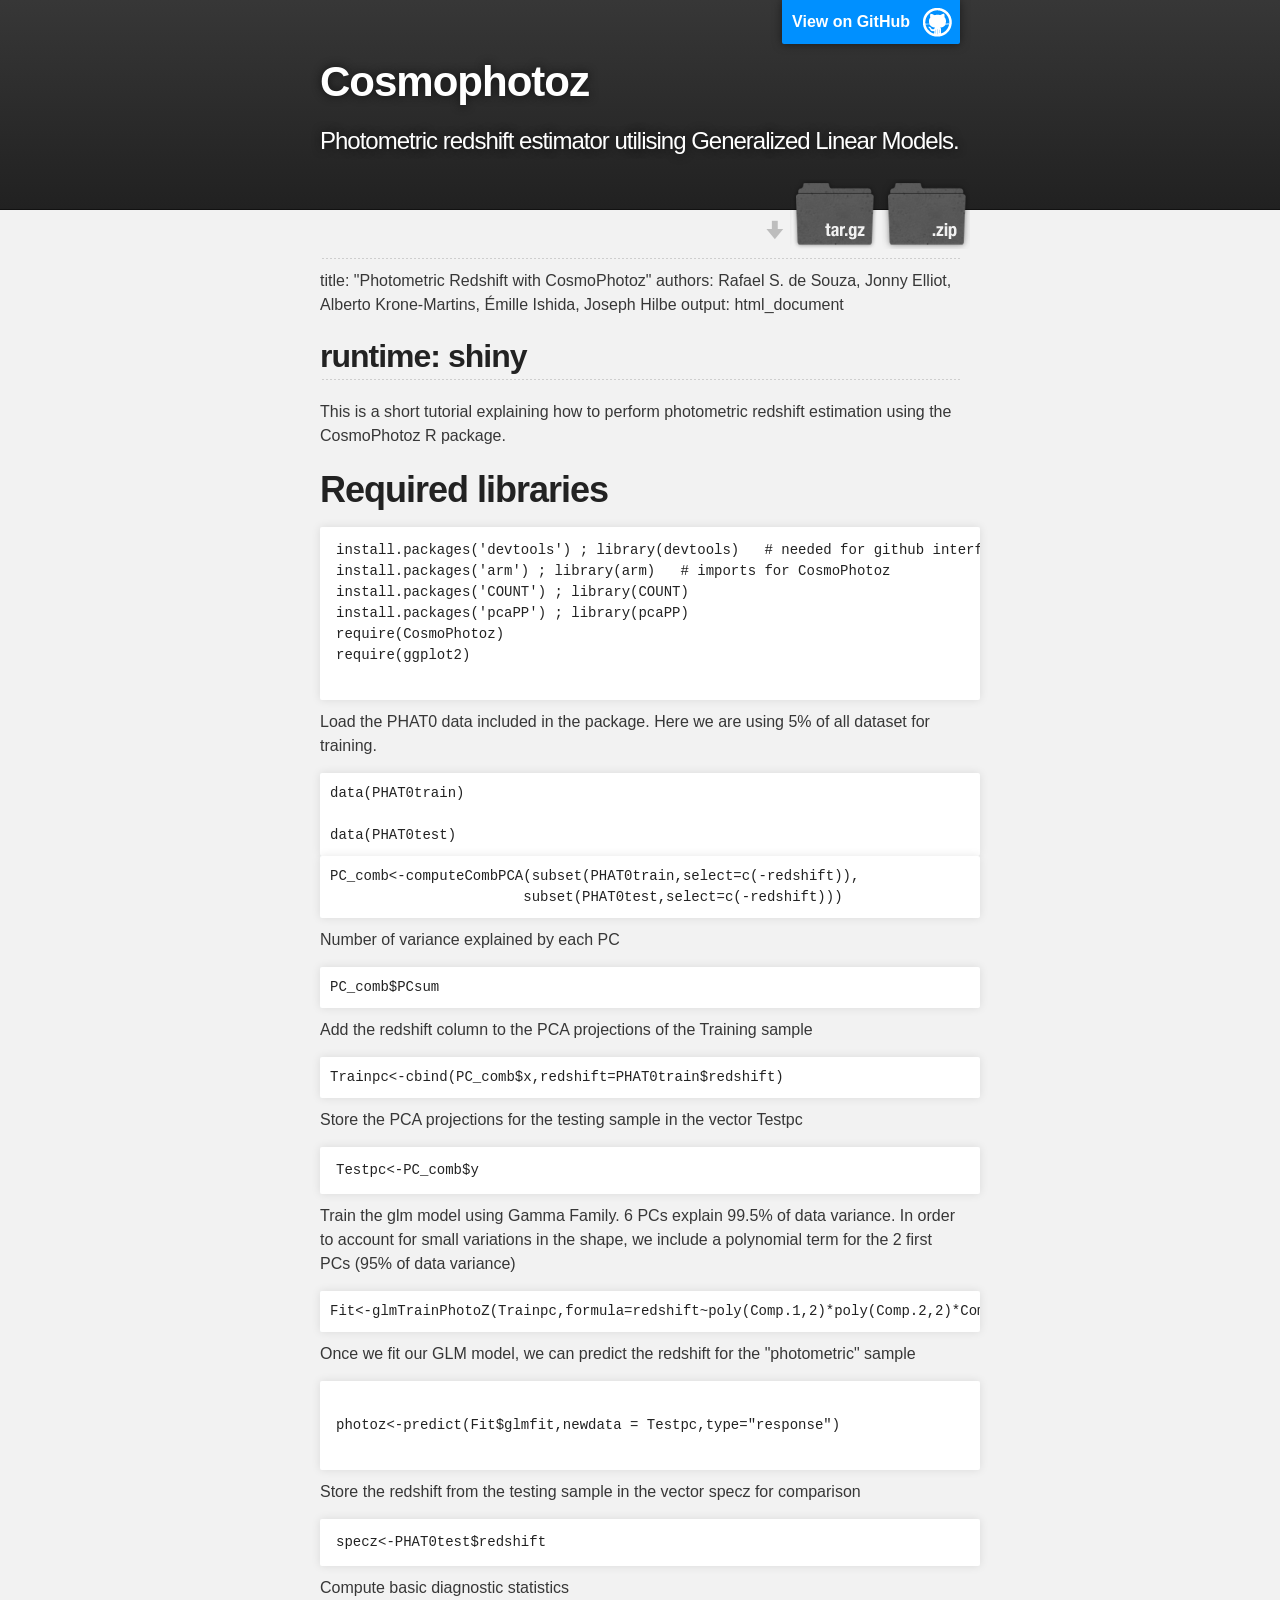
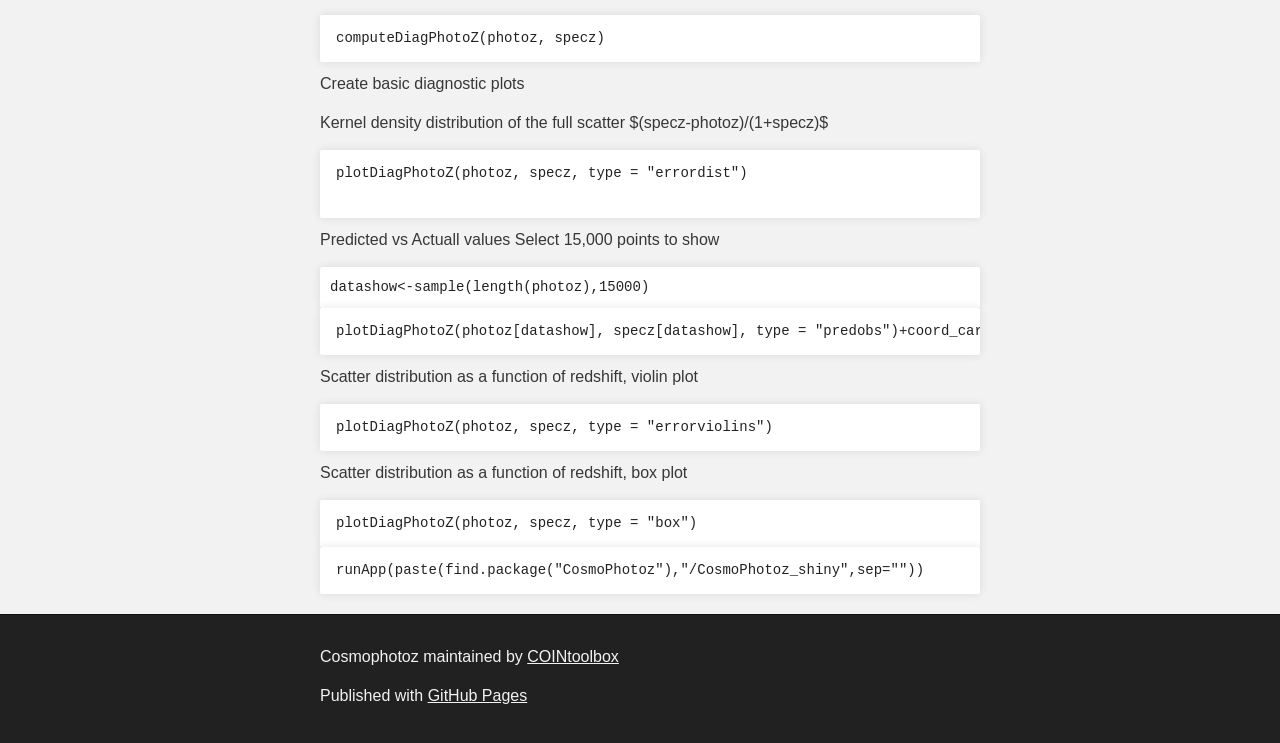
<file: index.html>
<!DOCTYPE html>
<html>

  <head>
    <meta charset='utf-8'>
    <meta http-equiv="X-UA-Compatible" content="chrome=1">
    <meta name="description" content="Cosmophotoz : Photometric redshift estimator utilising Generalized Linear Models.">

    <link rel="stylesheet" type="text/css" media="screen" href="stylesheets/stylesheet.css">

    <title>Cosmophotoz</title>
  </head>

  <body>

    <!-- HEADER -->
    <div id="header_wrap" class="outer">
        <header class="inner">
          <a id="forkme_banner" href="https://github.com/COINtoolbox/CosmoPhotoz">View on GitHub</a>

          <h1 id="project_title">Cosmophotoz</h1>
          <h2 id="project_tagline">Photometric redshift estimator utilising Generalized Linear Models.</h2>

            <section id="downloads">
              <a class="zip_download_link" href="https://github.com/COINtoolbox/CosmoPhotoz/zipball/master">Download this project as a .zip file</a>
              <a class="tar_download_link" href="https://github.com/COINtoolbox/CosmoPhotoz/tarball/master">Download this project as a tar.gz file</a>
            </section>
        </header>
    </div>

    <!-- MAIN CONTENT -->
    <div id="main_content_wrap" class="outer">
      <section id="main_content" class="inner">
        <hr>

<p>title: "Photometric Redshift with CosmoPhotoz"
authors: Rafael S. de Souza, Jonny Elliot, Alberto Krone-Martins, Émille Ishida, Joseph
  Hilbe
output: html_document</p>

<h2>
<a id="runtime-shiny" class="anchor" href="#runtime-shiny" aria-hidden="true"><span class="octicon octicon-link"></span></a>runtime: shiny</h2>

<p>This is a short tutorial explaining how to perform photometric redshift estimation using the CosmoPhotoz R package.</p>

<h1>
<a id="required-libraries" class="anchor" href="#required-libraries" aria-hidden="true"><span class="octicon octicon-link"></span></a>Required libraries</h1>

<pre lang="r,results='hide',message=FALSE,"><code>install.packages('devtools') ; library(devtools)   # needed for github interface
install.packages('arm') ; library(arm)   # imports for CosmoPhotoz
install.packages('COUNT') ; library(COUNT)
install.packages('pcaPP') ; library(pcaPP)
require(CosmoPhotoz)
require(ggplot2)

</code></pre>

<p>Load the PHAT0 data included in the package. Here we are using 5% of all dataset for training. </p>

<div class="highlight highlight-r"><pre>data(<span class="pl-vo">PHAT0train</span>)

data(<span class="pl-vo">PHAT0test</span>)</pre></div>

<div class="highlight highlight-r"><pre><span class="pl-vo">PC_comb</span><span class="pl-k">&lt;-</span>computeCombPCA(subset(<span class="pl-vo">PHAT0train</span>,<span class="pl-v">select</span><span class="pl-k">=</span>c(<span class="pl-k">-</span><span class="pl-vo">redshift</span>)),
                       subset(<span class="pl-vo">PHAT0test</span>,<span class="pl-v">select</span><span class="pl-k">=</span>c(<span class="pl-k">-</span><span class="pl-vo">redshift</span>)))</pre></div>

<p>Number of variance explained by each PC </p>

<div class="highlight highlight-r"><pre><span class="pl-vo">PC_comb</span><span class="pl-k">$</span><span class="pl-vo">PCsum</span></pre></div>

<p>Add the redshift column to the PCA projections of the  Training sample</p>

<div class="highlight highlight-r"><pre><span class="pl-vo">Trainpc</span><span class="pl-k">&lt;-</span>cbind(<span class="pl-vo">PC_comb</span><span class="pl-k">$</span><span class="pl-vo">x</span>,<span class="pl-v">redshift</span><span class="pl-k">=</span><span class="pl-vo">PHAT0train</span><span class="pl-k">$</span><span class="pl-vo">redshift</span>)
</pre></div>

<p>Store the PCA projections for the testing sample in the vector Testpc</p>

<pre lang="r,"><code>Testpc&lt;-PC_comb$y
</code></pre>

<p>Train  the glm model using Gamma Family. 6 PCs explain 99.5% of data variance. In order to account for small variations in the shape, we include a polynomial term for the 2 first PCs (95% of data variance) </p>

<div class="highlight highlight-r"><pre>
<span class="pl-vo">Fit</span><span class="pl-k">&lt;-</span>glmTrainPhotoZ(<span class="pl-vo">Trainpc</span>,<span class="pl-v">formula</span><span class="pl-k">=</span><span class="pl-vo">redshift</span><span class="pl-k">~</span>poly(<span class="pl-vo">Comp.1</span>,<span class="pl-c1">2</span>)<span class="pl-k">*</span>poly(<span class="pl-vo">Comp.2</span>,<span class="pl-c1">2</span>)<span class="pl-k">*</span><span class="pl-vo">Comp.3</span><span class="pl-k">*</span><span class="pl-vo">Comp.4</span><span class="pl-k">*</span><span class="pl-vo">Comp.5</span><span class="pl-k">*</span><span class="pl-vo">Comp.6</span>,<span class="pl-v">method</span><span class="pl-k">=</span><span class="pl-s1"><span class="pl-pds">"</span>Bayesian<span class="pl-pds">"</span></span>,<span class="pl-v">family</span><span class="pl-k">=</span><span class="pl-s1"><span class="pl-pds">"</span>gamma<span class="pl-pds">"</span></span>)
</pre></div>

<p>Once we fit our GLM model, we can predict the redshift for the "photometric" sample</p>

<pre lang="r,"><code>
photoz&lt;-predict(Fit$glmfit,newdata = Testpc,type="response")

</code></pre>

<p>Store the redshift from the testing sample in the vector specz for comparison </p>

<pre lang="r,"><code>specz&lt;-PHAT0test$redshift
</code></pre>

<p>Compute basic diagnostic statistics </p>

<pre lang="r,"><code>computeDiagPhotoZ(photoz, specz)
</code></pre>

<p>Create basic diagnostic   plots</p>

<p>Kernel density distribution of the full scatter 
 $(specz-photoz)/(1+specz)$</p>

<pre lang="r,fig.width=8,"><code>plotDiagPhotoZ(photoz, specz, type = "errordist")

</code></pre>

<p>Predicted vs Actuall values
Select 15,000 points to show</p>

<div class="highlight highlight-r"><pre><span class="pl-vo">datashow</span><span class="pl-k">&lt;-</span>sample(length(<span class="pl-vo">photoz</span>),<span class="pl-c1">15000</span>)</pre></div>

<pre lang="r,fig.width=8,"><code>plotDiagPhotoZ(photoz[datashow], specz[datashow], type = "predobs")+coord_cartesian(xlim =c(0,1.5), ylim = c(0,1.5))
</code></pre>

<p>Scatter distribution as a function of redshift, violin plot</p>

<pre lang="r,fig.width=12,"><code>plotDiagPhotoZ(photoz, specz, type = "errorviolins")
</code></pre>

<p>Scatter distribution as a function of redshift, box plot</p>

<pre lang="r,fig.width=12,"><code>plotDiagPhotoZ(photoz, specz, type = "box")
</code></pre>

<pre lang="r,"><code>runApp(paste(find.package("CosmoPhotoz"),"/CosmoPhotoz_shiny",sep=""))
</code></pre>
      </section>
    </div>

    <!-- FOOTER  -->
    <div id="footer_wrap" class="outer">
      <footer class="inner">
        <p class="copyright">Cosmophotoz maintained by <a href="https://github.com/COINtoolbox">COINtoolbox</a></p>
        <p>Published with <a href="http://pages.github.com">GitHub Pages</a></p>
      </footer>
    </div>

    

  </body>
</html>
</file>
<file: stylesheets/stylesheet.css>
/*******************************************************************************
Slate Theme for GitHub Pages
by Jason Costello, @jsncostello
*******************************************************************************/

@import url(pygment_trac.css);

/*******************************************************************************
MeyerWeb Reset
*******************************************************************************/

html, body, div, span, applet, object, iframe,
h1, h2, h3, h4, h5, h6, p, blockquote, pre,
a, abbr, acronym, address, big, cite, code,
del, dfn, em, img, ins, kbd, q, s, samp,
small, strike, strong, sub, sup, tt, var,
b, u, i, center,
dl, dt, dd, ol, ul, li,
fieldset, form, label, legend,
table, caption, tbody, tfoot, thead, tr, th, td,
article, aside, canvas, details, embed,
figure, figcaption, footer, header, hgroup,
menu, nav, output, ruby, section, summary,
time, mark, audio, video {
  margin: 0;
  padding: 0;
  border: 0;
  font: inherit;
  vertical-align: baseline;
}

/* HTML5 display-role reset for older browsers */
article, aside, details, figcaption, figure,
footer, header, hgroup, menu, nav, section {
  display: block;
}

ol, ul {
  list-style: none;
}

table {
  border-collapse: collapse;
  border-spacing: 0;
}

/*******************************************************************************
Theme Styles
*******************************************************************************/

body {
  box-sizing: border-box;
  color:#373737;
  background: #212121;
  font-size: 16px;
  font-family: 'Myriad Pro', Calibri, Helvetica, Arial, sans-serif;
  line-height: 1.5;
  -webkit-font-smoothing: antialiased;
}

h1, h2, h3, h4, h5, h6 {
  margin: 10px 0;
  font-weight: 700;
  color:#222222;
  font-family: 'Lucida Grande', 'Calibri', Helvetica, Arial, sans-serif;
  letter-spacing: -1px;
}

h1 {
  font-size: 36px;
  font-weight: 700;
}

h2 {
  padding-bottom: 10px;
  font-size: 32px;
  background: url('../images/bg_hr.png') repeat-x bottom;
}

h3 {
  font-size: 24px;
}

h4 {
  font-size: 21px;
}

h5 {
  font-size: 18px;
}

h6 {
  font-size: 16px;
}

p {
  margin: 10px 0 15px 0;
}

footer p {
  color: #f2f2f2;
}

a {
  text-decoration: none;
  color: #007edf;
  text-shadow: none;

  transition: color 0.5s ease;
  transition: text-shadow 0.5s ease;
  -webkit-transition: color 0.5s ease;
  -webkit-transition: text-shadow 0.5s ease;
  -moz-transition: color 0.5s ease;
  -moz-transition: text-shadow 0.5s ease;
  -o-transition: color 0.5s ease;
  -o-transition: text-shadow 0.5s ease;
  -ms-transition: color 0.5s ease;
  -ms-transition: text-shadow 0.5s ease;
}

a:hover, a:focus {text-decoration: underline;}

footer a {
  color: #F2F2F2;
  text-decoration: underline;
}

em {
  font-style: italic;
}

strong {
  font-weight: bold;
}

img {
  position: relative;
  margin: 0 auto;
  max-width: 739px;
  padding: 5px;
  margin: 10px 0 10px 0;
  border: 1px solid #ebebeb;

  box-shadow: 0 0 5px #ebebeb;
  -webkit-box-shadow: 0 0 5px #ebebeb;
  -moz-box-shadow: 0 0 5px #ebebeb;
  -o-box-shadow: 0 0 5px #ebebeb;
  -ms-box-shadow: 0 0 5px #ebebeb;
}

p img {
  display: inline;
  margin: 0;
  padding: 0;
  vertical-align: middle;
  text-align: center;
  border: none;
}

pre, code {
  width: 100%;
  color: #222;
  background-color: #fff;

  font-family: Monaco, "Bitstream Vera Sans Mono", "Lucida Console", Terminal, monospace;
  font-size: 14px;

  border-radius: 2px;
  -moz-border-radius: 2px;
  -webkit-border-radius: 2px;
}

pre {
  width: 100%;
  padding: 10px;
  box-shadow: 0 0 10px rgba(0,0,0,.1);
  overflow: auto;
}

code {
  padding: 3px;
  margin: 0 3px;
  box-shadow: 0 0 10px rgba(0,0,0,.1);
}

pre code {
  display: block;
  box-shadow: none;
}

blockquote {
  color: #666;
  margin-bottom: 20px;
  padding: 0 0 0 20px;
  border-left: 3px solid #bbb;
}


ul, ol, dl {
  margin-bottom: 15px
}

ul {
  list-style-position: inside;
  list-style: disc;
  padding-left: 20px;
}

ol {
  list-style-position: inside;
  list-style: decimal;
  padding-left: 20px;
}

dl dt {
  font-weight: bold;
}

dl dd {
  padding-left: 20px;
  font-style: italic;
}

dl p {
  padding-left: 20px;
  font-style: italic;
}

hr {
  height: 1px;
  margin-bottom: 5px;
  border: none;
  background: url('../images/bg_hr.png') repeat-x center;
}

table {
  border: 1px solid #373737;
  margin-bottom: 20px;
  text-align: left;
 }

th {
  font-family: 'Lucida Grande', 'Helvetica Neue', Helvetica, Arial, sans-serif;
  padding: 10px;
  background: #373737;
  color: #fff;
 }

td {
  padding: 10px;
  border: 1px solid #373737;
 }

form {
  background: #f2f2f2;
  padding: 20px;
}

/*******************************************************************************
Full-Width Styles
*******************************************************************************/

.outer {
  width: 100%;
}

.inner {
  position: relative;
  max-width: 640px;
  padding: 20px 10px;
  margin: 0 auto;
}

#forkme_banner {
  display: block;
  position: absolute;
  top:0;
  right: 10px;
  z-index: 10;
  padding: 10px 50px 10px 10px;
  color: #fff;
  background: url('../images/blacktocat.png') #0090ff no-repeat 95% 50%;
  font-weight: 700;
  box-shadow: 0 0 10px rgba(0,0,0,.5);
  border-bottom-left-radius: 2px;
  border-bottom-right-radius: 2px;
}

#header_wrap {
  background: #212121;
  background: -moz-linear-gradient(top, #373737, #212121);
  background: -webkit-linear-gradient(top, #373737, #212121);
  background: -ms-linear-gradient(top, #373737, #212121);
  background: -o-linear-gradient(top, #373737, #212121);
  background: linear-gradient(top, #373737, #212121);
}

#header_wrap .inner {
  padding: 50px 10px 30px 10px;
}

#project_title {
  margin: 0;
  color: #fff;
  font-size: 42px;
  font-weight: 700;
  text-shadow: #111 0px 0px 10px;
}

#project_tagline {
  color: #fff;
  font-size: 24px;
  font-weight: 300;
  background: none;
  text-shadow: #111 0px 0px 10px;
}

#downloads {
  position: absolute;
  width: 210px;
  z-index: 10;
  bottom: -40px;
  right: 0;
  height: 70px;
  background: url('../images/icon_download.png') no-repeat 0% 90%;
}

.zip_download_link {
  display: block;
  float: right;
  width: 90px;
  height:70px;
  text-indent: -5000px;
  overflow: hidden;
  background: url(../images/sprite_download.png) no-repeat bottom left;
}

.tar_download_link {
  display: block;
  float: right;
  width: 90px;
  height:70px;
  text-indent: -5000px;
  overflow: hidden;
  background: url(../images/sprite_download.png) no-repeat bottom right;
  margin-left: 10px;
}

.zip_download_link:hover {
  background: url(../images/sprite_download.png) no-repeat top left;
}

.tar_download_link:hover {
  background: url(../images/sprite_download.png) no-repeat top right;
}

#main_content_wrap {
  background: #f2f2f2;
  border-top: 1px solid #111;
  border-bottom: 1px solid #111;
}

#main_content {
  padding-top: 40px;
}

#footer_wrap {
  background: #212121;
}



/*******************************************************************************
Small Device Styles
*******************************************************************************/

@media screen and (max-width: 480px) {
  body {
    font-size:14px;
  }

  #downloads {
    display: none;
  }

  .inner {
    min-width: 320px;
    max-width: 480px;
  }

  #project_title {
  font-size: 32px;
  }

  h1 {
    font-size: 28px;
  }

  h2 {
    font-size: 24px;
  }

  h3 {
    font-size: 21px;
  }

  h4 {
    font-size: 18px;
  }

  h5 {
    font-size: 14px;
  }

  h6 {
    font-size: 12px;
  }

  code, pre {
    min-width: 320px;
    max-width: 480px;
    font-size: 11px;
  }

}
</file>
